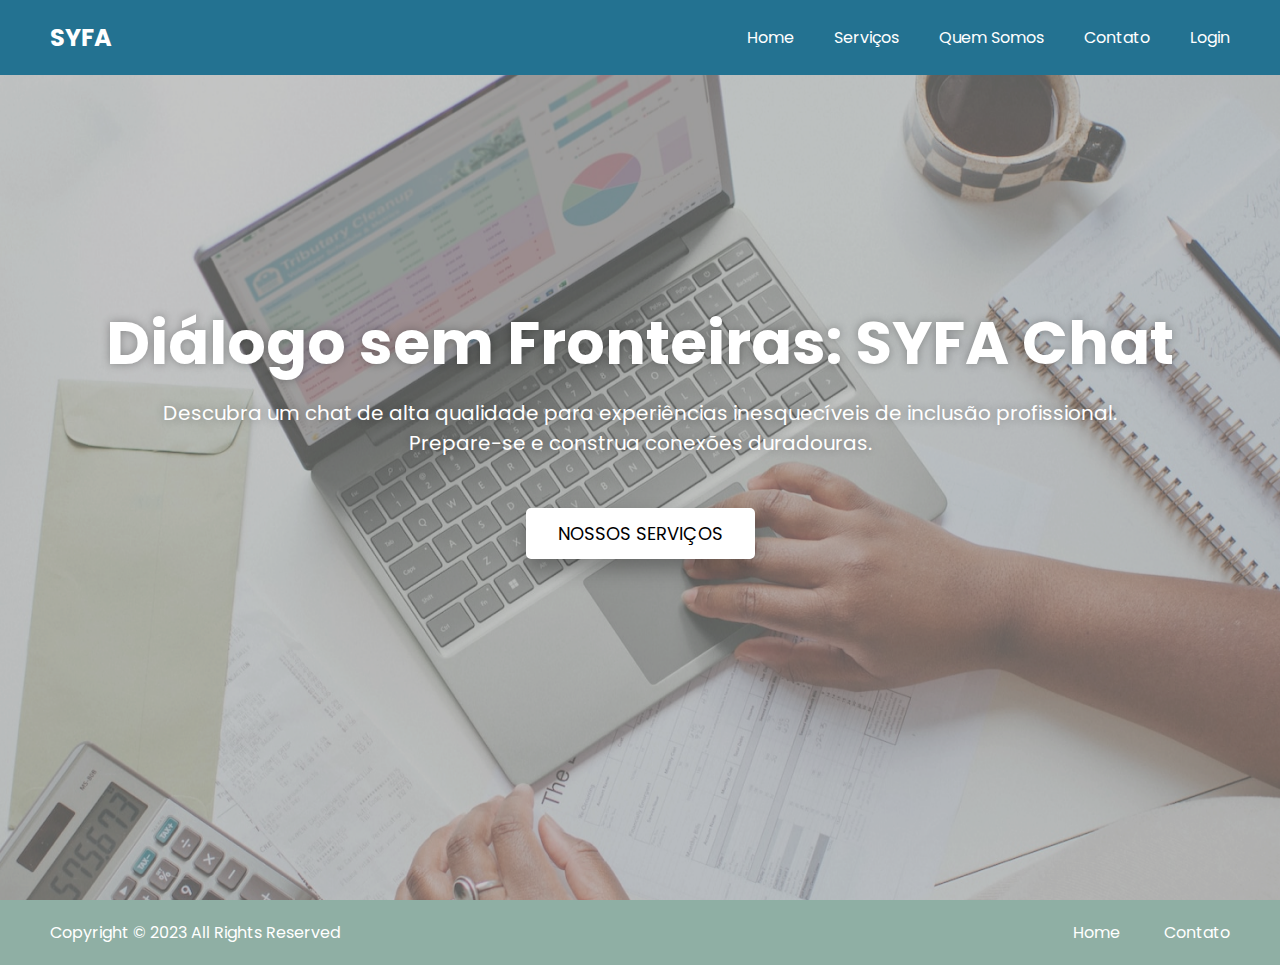
<file: site/index.html>
<!DOCTYPE html>

<html lang="pt-br">
  <head>
    <meta charset="UTF-8" />
    <meta name="viewport" content="width=device-width, initial-scale=1.0">
    <title>SYFA</title>
    <link rel="stylesheet" href="style.css">
    <link rel="stylesheet" href="https://cdnjs.cloudflare.com/ajax/libs/font-awesome/6.3.0/css/all.min.css">
    

  </head>
  <body>
    <header>
      <nav class="navbar">
        <h2 class="logo"><a href="#">SYFA</a></h2>
        <input type="checkbox" id="menu-toggler">
        <label for="menu-toggler" id="hamburger-btn">
          <svg xmlns="http://www.w3.org/2000/svg" viewBox="0 0 24 24" fill="white" width="24px" height="24px">
            <path d="M0 0h24v24H0z" fill="none"/>
            <path d="M3 18h18v-2H3v2zm0-5h18V11H3v2zm0-7v2h18V6H3z"/>
          </svg>
        </label>
        <ul class="all-links">
            
          <li><a href="#home">Home</a></li>
          <li><a href="#services">Serviços</a></li>
          <li><a href="#about">Quem Somos</a></li>
          <li><a href="#contatc">Contato</a></li>
          <li><a href="login.html">Login</a></li>
        </ul>
      </nav>
    </header>

    <section class="homepage" id="home">
      <div class="content">
        <div class="text">
          <h1>Diálogo sem Fronteiras: SYFA Chat</h1>
          <p>
            Descubra um chat de alta qualidade para experiências inesquecíveis de inclusão profissional. <br> Prepare-se e construa conexões duradouras.</p>
        </div>
        <a href="#services">Nossos Serviços</a>
      </div>
    </section>

   
    <footer>
      <div>
        <span>Copyright © 2023 All Rights Reserved</span>
        <span class="link">
            <a href="#">Home</a>
            <a href="#contact">Contato</a>
        </span>
      </div>
    </footer>

  </body>
</html>
</file>
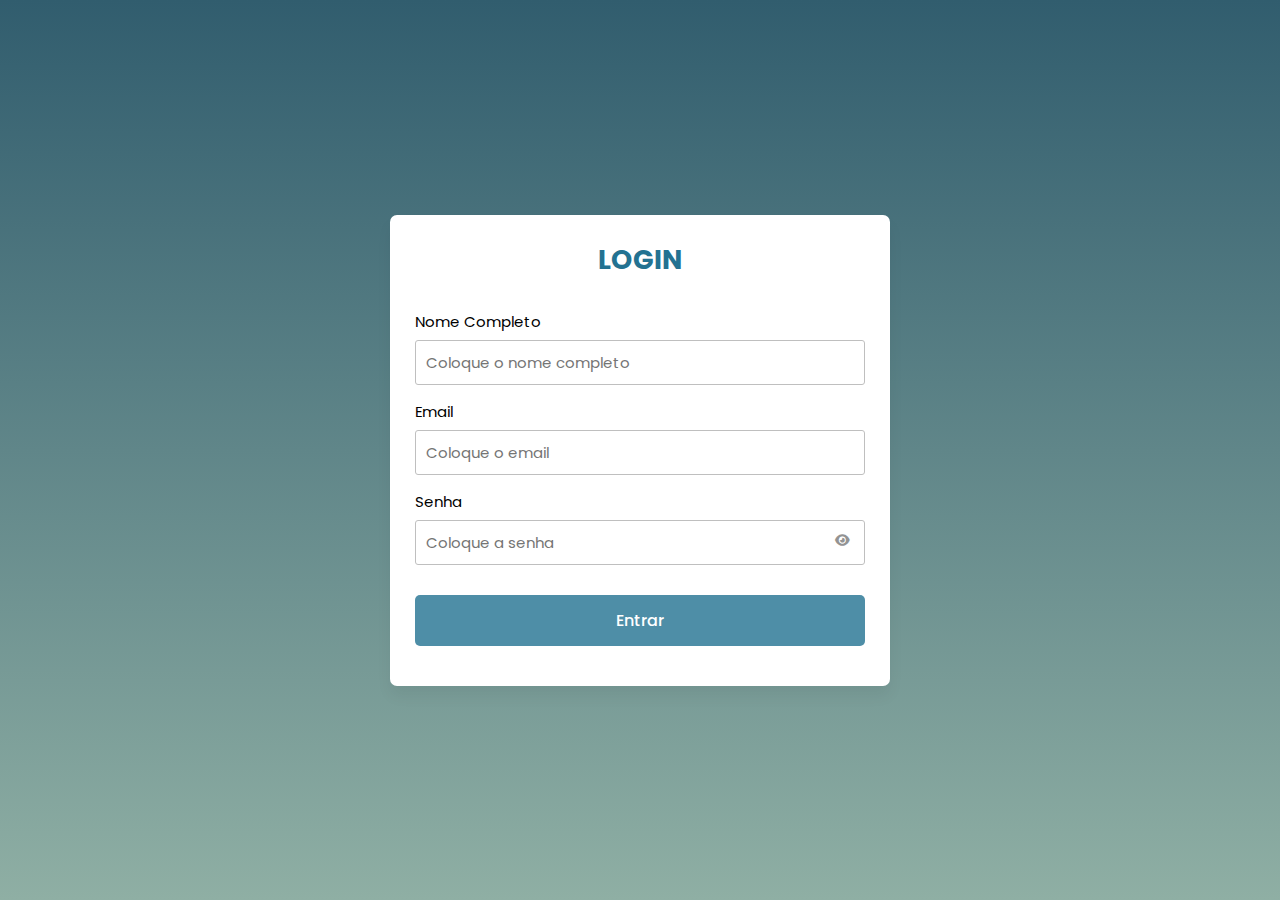
<file: site/login.html>
<!DOCTYPE html>

<html lang="en">
  <head>
    <meta charset="UTF-8">
    <meta name="viewport" content="width=device-width, initial-scale=1.0">
    <title>Login-Syfa</title>
    <link rel="stylesheet" href="login.css">
   
    <link rel="stylesheet" href="https://cdnjs.cloudflare.com/ajax/libs/font-awesome/6.2.1/css/all.min.css" />
  </head>
  <body>
    <form action="chatbot/chat.html">
      <h2>LOGIN</h2>
      <div class="form-group fullname">
        <label for="fullname">Nome Completo</label>
        <input type="text" id="fullname" placeholder="Coloque o nome completo">
      </div>
      <div class="form-group email">
        <label for="email">Email </label>
        <input type="text" id="email" placeholder="Coloque o email">
      </div>
      <div class="form-group password">
        <label for="password">Senha</label>
        <input type="password" id="password" placeholder="Coloque a senha">
        <i id="pass-toggle-btn" class="fa-solid fa-eye"></i>
      </div>
     
      <div class="form-group submit-btn">
        <input type="submit" value="Entrar" href="chatbot/chat.html">
      </div>
    </form>

    <script src="login.js"></script>
  </body>
</html>
</file>
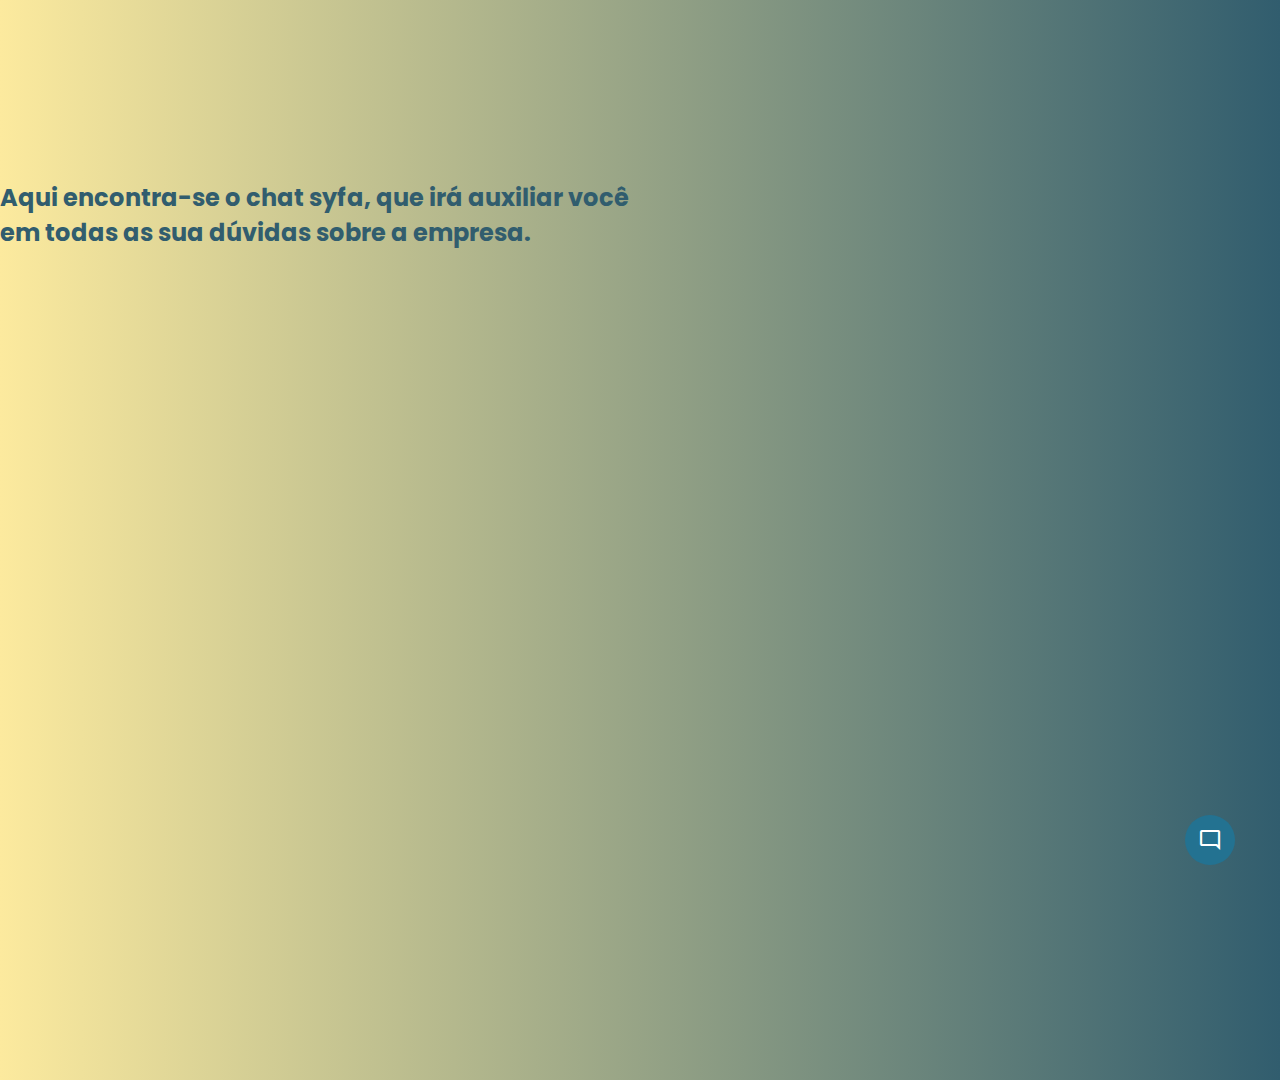
<file: site/chatbot/chat.html>
<!DOCTYPE html>
<html lang="pt-br">

<head>
    <meta charset="UTF-8">
    <meta http-equiv="X-UA-Compatible" content="IE=edge">
    <link rel="stylesheet" href="chat.css">
    <meta name="viewport" content="width=device-width, initial-scale=1.0">
    <title>SyfaChat</title>
    <link rel="stylesheet" href="https://fonts.googleapis.com/css2?family=Material+Symbols+Outlined" />
    <link rel="stylesheet" href="https://stackpath.bootstrapcdn.com/bootstrap/4.1.3/css/bootstrap.min.css"
        integrity="sha384-MCw98/SFnGE8fJT3GXwEOngsV7Zt27NXFoaoApmYm81iuXoPkFOJwJ8ERdknLPMO" crossorigin="anonymous">
    <script src="chat.js" defer></script>
</head>
<div>
    <main>
        <aside>
            <div class="container">
                <div class="column">
                    <h1>Aqui encontra-se o chat syfa, que irá auxiliar você em todas as sua dúvidas sobre a empresa.</h1>
                </div>
        </aside>
    </main>
</div>

<body>

    <button class="chatbot-toggler">
        <span class="material-symbols-outlined">mode_comment</span>
        <span class="material-symbols-outlined">close</span>
    </button>
    <div class="chatbot">
        <header>
            <h2>SyfaChat</h2>
            <span class="close-btn material-symbols-outlined">close</span>
        </header>
        <ul class="chatbox">
            <li class="chat incoming">
                <span class="material-symbols-outlined">smart_toy</span>
                <p>Olá<br>Como posso te ajudar? </p>
            </li>
        </ul>
        <div class="chat-input">
            <textarea placeholder="Digite uma mensagem..." required></textarea>
            <span id="send-btn" class="material-symbols-outlined">send</span>
        </div>
    </div>
    <script src="https://code.jquery.com/jquery-3.3.1.slim.min.js"
        integrity="sha384-q8i/X+965DzO0rT7abK41JStQIAqVgRVzpbzo5smXKp4YfRvH+8abtTE1Pi6jizo"
        crossorigin="anonymous"></script>
    <script src="https://cdnjs.cloudflare.com/ajax/libs/popper.js/1.14.3/umd/popper.min.js"
        integrity="sha384-ZMP7rVo3mIykV+2+9J3UJ46jBk0WLaUAdn689aCwoqbBJiSnjAK/l8WvCWPIPm49"
        crossorigin="anonymous"></script>
    <script src="https://stackpath.bootstrapcdn.com/bootstrap/4.1.3/js/bootstrap.min.js"
        integrity="sha384-ChfqqxuZUCnJSK3+MXmPNIyE6ZbWh2IMqE241rYiqJxyMiZ6OW/JmZQ5stwEULTy"
        crossorigin="anonymous"></script>
</body>

</html>
</file>
<file: site/style.css>
@import url("https://fonts.googleapis.com/css2?family=Poppins:wght@200;300;400;500;600;700&display=swap");

* {
  margin: 0;
  padding: 0;
  box-sizing: border-box;
  font-family: "Poppins", sans-serif;
}

html {
  scroll-behavior: smooth;
}

body {
  background: #f2f2f2;
}

header {
  position: fixed;
  top: 0;
  left: 0;
  z-index: 5;
  width: 100%;
  display: flex;
  justify-content: center;
  background: #237291 ;
}

.navbar {
  display: flex;
  padding: 0 10px;
  max-width: 1200px;
  width: 100%;
  align-items: center;
  justify-content: space-between;
}

.navbar input#menu-toggler {
  display: none;
}

.navbar #hamburger-btn {
  cursor: pointer;
  display: none;
}

.navbar .all-links {
  display: flex;
  align-items: center;
}

.navbar .all-links li {
  position: relative;
  list-style: none;
}

.navbar .logo a {
  display: flex;
  align-items: center;
  margin-left: 0;
}

header a, footer a {
  margin-left: 40px;
  text-decoration: none;
  color: #fff;
  height: 100%;
  padding: 20px 0;
  display: inline-block;
}

header a:hover, footer a:hover {
  color: #ddd;
}

.homepage {
  height: 100vh;
  width: 100%;
  position: relative;
  background: url("imagem/background.png");
  background-position: center 65%;
  background-size: center;
  background-attachment: fixed;
}

.homepage::before {
  content: "";
  position: absolute;
  left: 0;
  top: 0;
  height: 100%;
  width: 100%;
  background: rgba(0, 0, 0, 0.2);
}

.homepage .content {
  display: flex;
  height: 85%;
  z-index: 3;
  align-items: center;
  justify-content: center;
  flex-direction: column;
}

.homepage .content h1 {
  font-size: 60px;
  font-weight: 700;
  margin-bottom: 10px;
}

.homepage .content .text {
  margin-bottom: 50px;
  color: #fff;
  font-size: 20px;
  text-align: center;
  text-shadow: 0px 0px 10px rgba(0, 0, 0, 0.3);
}

.content a {
  color: #000;
  display: block;
  text-transform: uppercase;
  font-size: 18px;
  margin: 0 10px;
  padding: 10px 30px;
  border-radius: 5px;
  background: #fff;
  border: 2px solid #fff;
  transition: 0.4s ease;
  box-shadow: 0 10px 20px rgba(0, 0, 0, 0.3);
  text-decoration: none;
}

.content a:hover {
  color: #fff;
  background: rgba(255,255,255,0.3);
}

section {
  display: flex;
  align-items: center;
  flex-direction: column;
  padding: 80px 0 0;
}

footer {
  width: 100%;
  display: flex;
  justify-content: center;
  background: #8fafa4 ;
  padding: 20px 0;
}

footer div {
  padding: 0 10px;
  max-width: 1200px;
  width: 100%;
  display: flex;
  justify-content: space-between;
}

footer span {
  color: #fff;
}

footer a {
  padding: 0;
}

@media screen and (max-width: 860px) {
  .navbar .all-links {
    position: fixed;
    left: -100%;
    width: 300px;
    display: block;
    height: 100vh;
    top: 75px;
    background: #333;
    transition: left 0.3s ease;
  }

  .navbar #menu-toggler:checked~.all-links {
    left: 0;
  }

  .navbar .all-links li {
    font-size: 18px;
  }

  .navbar #hamburger-btn {
    display: block;
  }

  section > p {
    text-align: center;
  }

  .homepage .content h1 {
    font-size: 40px;
    font-weight: 700;
    margin-bottom: 10px;
  }

  .homepage .content .text {
    font-size: 17px;
  }
  footer a {
    height: 0;
  }
}
</file>
<file: site/login.css>
@import url('https://fonts.googleapis.com/css?family=Poppins:wght@400,500,600&display=swap');

* {
  margin: 0;
  padding: 0;
  box-sizing: border-box;
  font-family: 'Poppins', sans-serif;
}

body {
  display: flex;
  align-items: center;
  justify-content: center;
  padding: 0 10px;
  min-height: 100vh;
  background-image: linear-gradient(to bottom, #315d6e,#8fafa4 );
}

form {
  padding: 25px;
  background: #fff;
  max-width: 500px;
  width: 100%;
  border-radius: 7px;
  box-shadow: 0 10px 15px rgba(0, 0, 0, 0.05);
}

form h2 {
  font-size: 27px;
  text-align: center;
  margin: 0px 0 30px;
  color: #237291 ;
}

form .form-group {
  margin-bottom: 15px;
  position: relative;
}

form label {
  display: block;
  font-size: 15px;
  margin-bottom: 7px;
}

form input,
form select {
  height: 45px;
  padding: 10px;
  width: 100%;
  font-size: 15px;
  outline: none;
  background: #fff;
  border-radius: 3px;
  border: 1px solid #bfbfbf;
}

form input:focus,
form select:focus {
  border-color: #9a9a9a;
}

form input.error,
form select.error {
  border-color: #f91919;
  background: #f9f0f1;
}

form small {
  font-size: 14px;
  margin-top: 5px;
  display: block;
  color: #f91919;
}

form .password i {
  position: absolute;
  right: 0px;
  height: 45px;
  top: 28px;
  font-size: 13px;
  line-height: 45px;
  width: 45px;
  cursor: pointer;
  color: #939393;
  text-align: center;
}

.submit-btn {
  margin-top: 30px;
}

.submit-btn input {
  color: white;
  border: none;
  height: auto;
  font-size: 16px;
  padding: 13px 0;
  border-radius: 5px;
  cursor: pointer;
  font-weight: 500;
  text-align: center;
  background: #4e8ea7;
  transition: 0.2s ease;
}

.submit-btn input:hover {
  background: #237291;
}
</file>
<file: site/chatbot/chat.css>
@import url('https://fonts.googleapis.com/css?family=Poppins:wght@400,500,600&display=swap');
html,
body {
    height: 100%;
    margin: 0;
}

.container {
    display: flex;
    align-items: flex-end;
    height: 100%;
    margin-top: 180px;
    color:#315d6e;
}

.column {
    width: 50%;
}

h1 {
    font-size: 24px;
}
*{
    margin: 0;
    padding: 0;
    box-sizing: border-box;
    font-family: "Poppins", sans-serif;
}
body{
    background-image: linear-gradient(to left, #315d6e, #fcea9e);
}
.chatbot-toggler{
    position: fixed;
    right: 45px;
    bottom: 35px;
    height: 50px;
    width: 50px;
    color:#fff;
    border: none;
    display: flex;
    align-items: center;
    justify-content: center;
    outline: none;
    cursor: pointer;
    background: #237291;
    border-radius: 50%;
    transition: all 0.2s ease;
}
.show-chatbot .chatbot-toggler{
    transform: rotate(90deg);
}
.chatbot-toggler span{
    position: absolute;
}
.show-chatbot .chatbot-toggler span:first-child,
.chatbot-toggler span:last-child{
    opacity: 0;
}
.show-chatbot .chatbot-toggler span:last-child{
    opacity: 1;
}
.chatbot{
    position: fixed;
    right: 40px;
    bottom: 100px;
    width: 420px;
    transform: scale(0.5);
    opacity: 0;
    pointer-events: none;
    overflow: hidden;
    background: #fff;
    border-radius: 15px;
    transform-origin: bottom right;
    box-shadow: 0 0 128px 0 rgba(0,0,0,0.1),
    0 32px 64px -48px rgba(0,0,0,0.5);
    transition: all 0.1s ease;
}
.show-chatbot .chatbot{
    transform: scale(1);
    opacity: 1;
    pointer-events: auto;
}
.chatbot header {
    background: #237291;
    padding: 16px 0;
    text-align: center;
    position: relative;
    
}
.chatbot header h2 {
    color: #fff;
    font-size: 1.4rem;
}
.chatbot header span{
    position: absolute;
    right: 20px;
    top: 50%;
    color: #fff;
    cursor: pointer;
    display: none !important;
    transform: translateY(-50%);
}
.chatbot .chatbox{
    height: 410px;
    overflow-y: auto;
    padding: 30px 20px 70px;
}
.chatbox .chat{
    display: flex;
}
.chatbox .incoming span{
    height: 32px;
    width: 32px;
    color: #fff;
    align-self: flex-end;
    background:#237291;
    text-align: center;
    line-height: 32px;
    border-radius: 4px;
    margin: 0 10px 7px 0;

}
.chatbox .outgoing {
    margin: 20px 0;
    justify-content: flex-end;
}
.chatbox .chat p{
    color: #fff;
    max-width: 75%;
    white-space: pre-wrap;
    font-size: 0.95rem;
    padding: 12px 16px;
    border-radius: 10px 10px 0 10px;
    background: #237291;
}
.chatbox .chat p.error{
    color: #721c24;
    background: #f8d7da;
}
.chatbox .incoming p {
    color: #000;
    background: #f2f2f2;
    border-radius: 10px 10px 10px 0;
}
.chatbot .chat-input{
    position: absolute;
    bottom: 0;
    width: 100%;
    display: flex;
    gap: 5px;
    background: #fff;
    padding: 5px 20px;
    border-top: 1px solid #ccc;
}
.chat-input textarea{
    height: 55px;
    width: 100%;
    border: none;
    outline: none;
    max-height: 180px;
    font-size: 0.95rem;
    resize: none;
    padding: 16px 15px 16px 0;
}
.chat-input span{
    align-self: flex-end;
    height: 55px;
    line-height: 55px;
    color: #237291;
    font-size: 1.35rem;
    cursor: pointer;
    visibility: hidden;
   
}
.chat-input textarea:valid ~ span{
visibility: visible;
}
@media(max-width: 450px){
    .chatbot{
        right: 0;
        bottom: 0;
        width: 100%;
        height: 100%;
        border-radius: 0;
    }
    .chatbot .chatbox{
        height: 90%;
    }
}
.chatbot header span{
    display: block;
    
}
</file>
